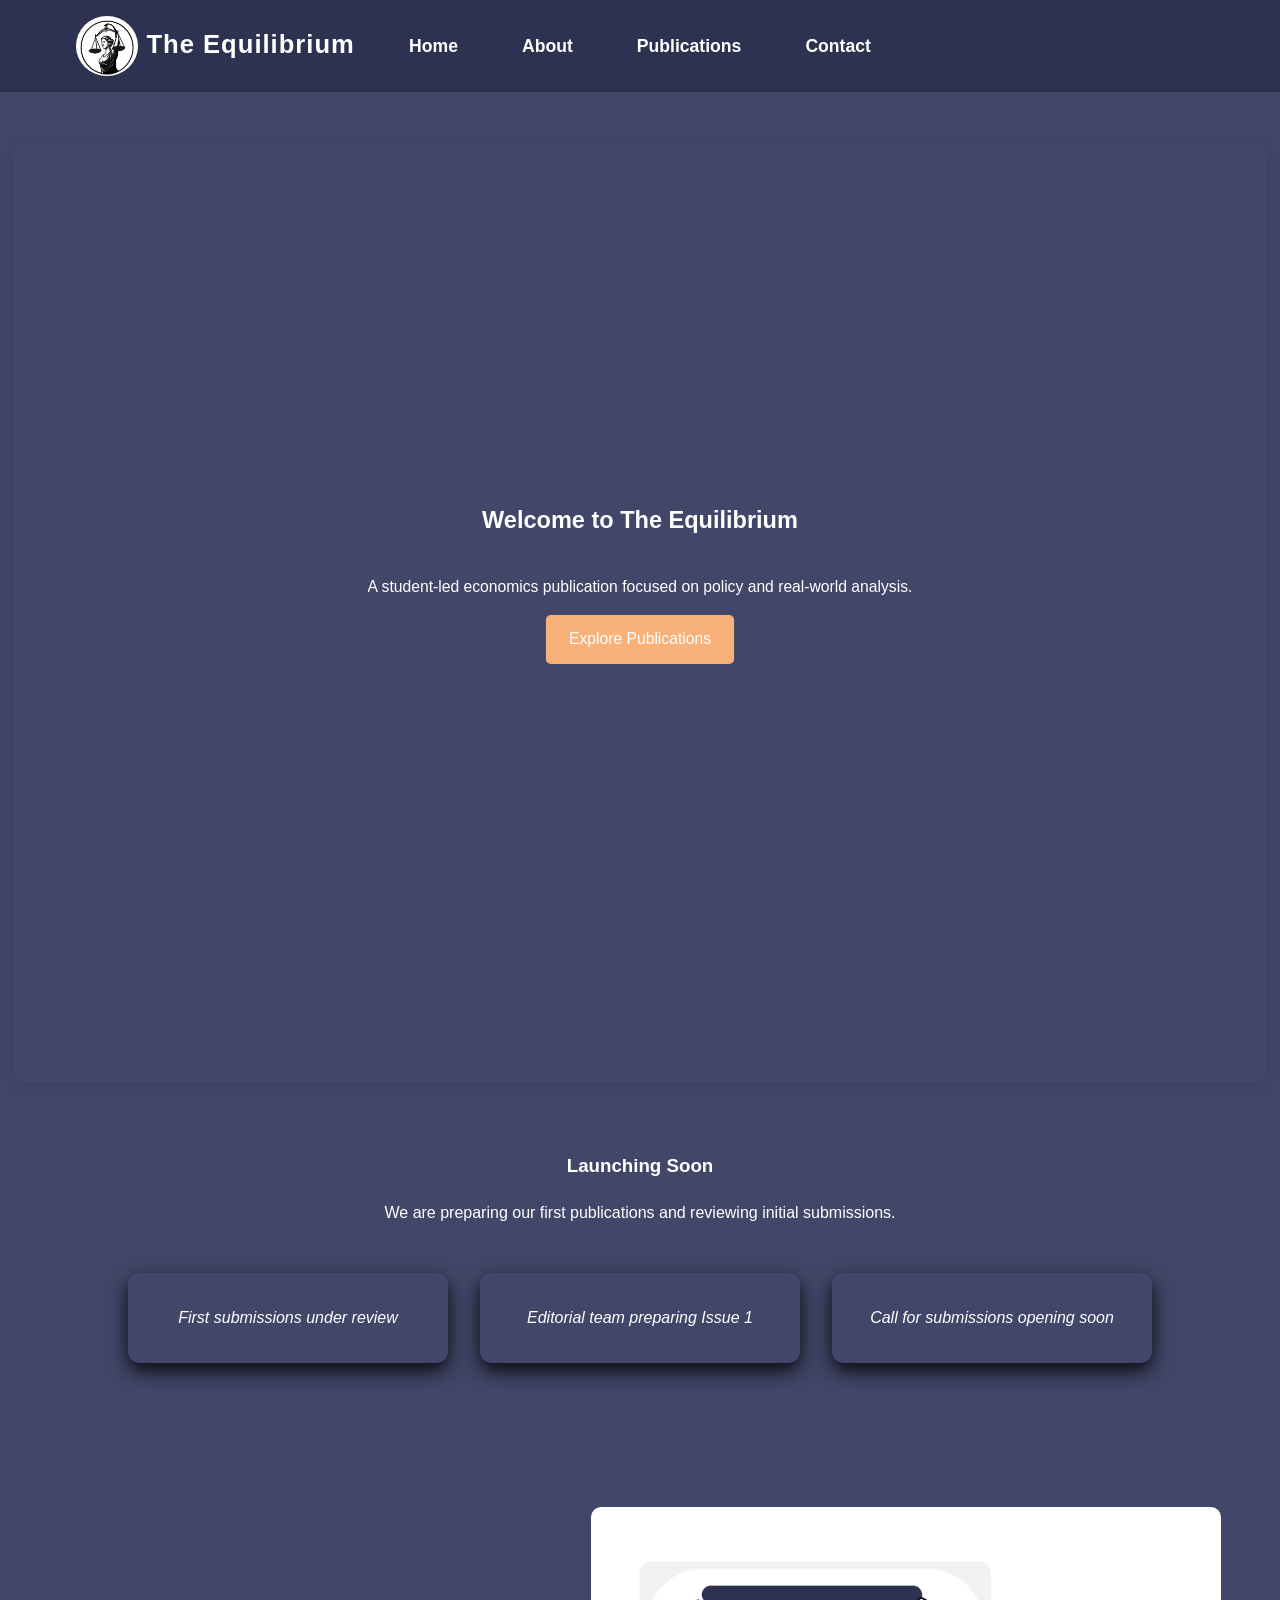
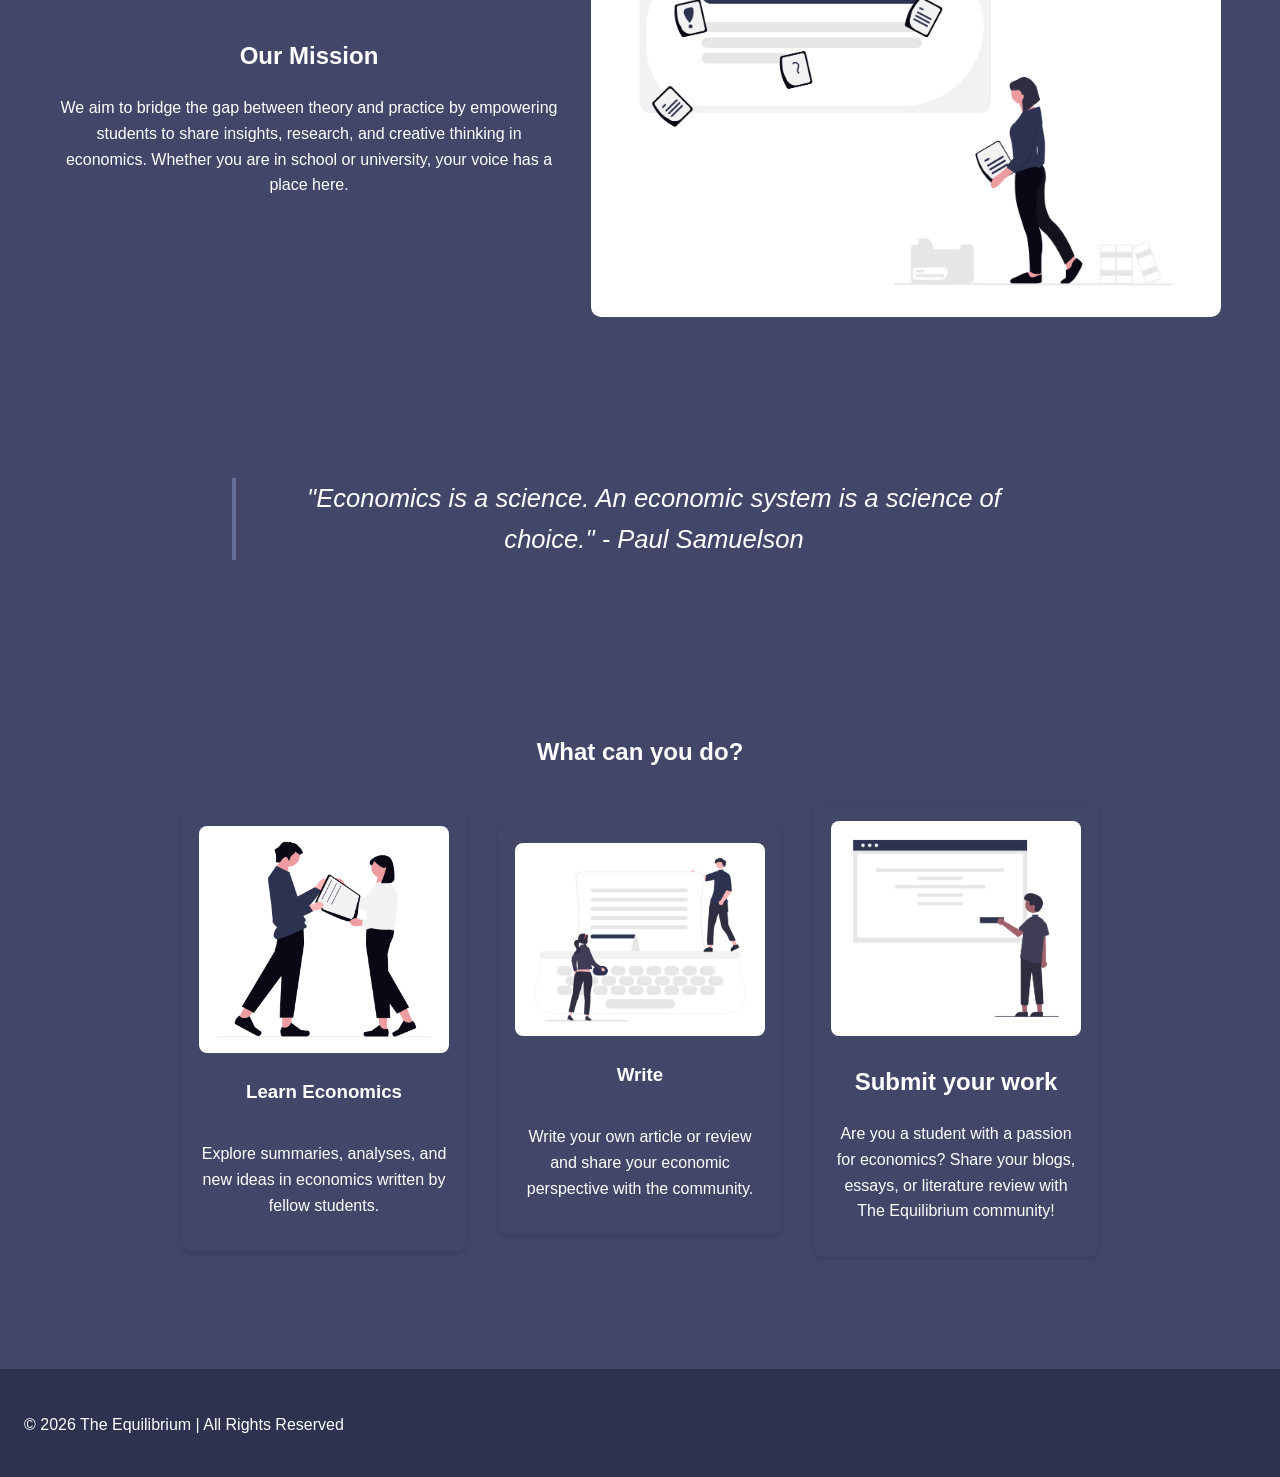
<file: index.html>
<!DOCTYPE html>
<html lang="en">
    <head>
        <meta name="copyright" content ="The Equilibrium 2025">
        <meta name="author" content="Nicoleta Tanase">
        <meta 
        http-equiv="Content-Security-Policy"
        content="default-src 'self'; img-src 'self'; script-src 'self'; style-src 'self'; 'unsafe-inline'; ">
        <meta charset="UTF-8">
        <meta name="viewpoirt" content="width=device-width, initial-scale=1.0">
        <title>The Equilibrium</title>
        <link rel="stylesheet" href="style.css">
    </head>
    <body>
      
        <header>
            <nav>
                <div class="logo">
                    <a href="home.html">
                        <img src="website logo.jpg" alt="The Equilibrium logo" class="circular-logo">
                        The Equilibrium
                    </a>
                </div>
                <ul>
                    <li><a href="home.html">Home</a></li>
                    <li><a href="About.html">About</a></li>
                    <li><a href="publications.html">Publications</a></li> 
                    <li><a href= "contact.html">Contact</a></li>
                </ul>
            </nav>
        </header>

       
        <section id="home" class="hero">
            <h1 class="hero-title fade delay-1">Welcome to The Equilibrium</h1>
            <p class="hero-subtitle fade delay-2"> A student-led economics publication focused on policy and real-world analysis. </p>
            <a href="publications.html" class="btn">Explore Publications</a>
            <div class="section-divider"></div>
        </section>

        <section id="launch" class="launch-section alt-bg">
            <h3>Launching Soon</h3>
            <p class="launch-intro">
                We are preparing our first publications and reviewing initial submissions.
            </p>

            <div class="launch-grid">
                <div class="launch-card">First submissions under review</div>
                <div class="launch-card">Editorial team preparing Issue 1</div>
                <div class="launch-card">Call for submissions opening soon</div>
            </div>
        </section>

        <section class="mission">
            <div class="mission-text">
                <h2>Our Mission</h2>
                <p>We aim to bridge the gap between theory and practice by empowering students to share insights, research, and creative thinking in economics. Whether you are in school or university, your voice has a place here.</p>
            </div>
            <div class="mission-image">
                <img src="research 2.png" alt="Our Mission">
            </div>
         </section>

         <section class="quote-section">
            <blockquote>
            "Economics is a science. An economic system is a science of choice."
            <span class="quote-author">- Paul Samuelson</span>    
            </blockquote>
         </section>

         <section class="features">
            <h2>What can you do?</h2>
            <div class="card-container">
                <div class="card">
                    <img src="Learn 3.png" alt="Learn Economics">
                    <h3>Learn Economics</h3>
                    <p>Explore summaries, analyses, and new ideas in economics written by fellow students.</p>
                </div>
                <div class="card">
                    <img src="Write an article 2.png" alt="Write Articles">
                    <h3>Write</h3>
                    <p>Write your own article or review and share your economic perspective with the community.</p>
                </div>
                <div class="card">
                    <img src="publish 2.png" alt="Submit your Work">
                    <h2>Submit your work</h2>
                    <p>Are you a student with a passion for economics? Share your blogs, essays, or literature review with The Equilibrium community!</p>
                </div>
            </div>
         </section>
       
        <footer>
            <p>&copy; 2026 The Equilibrium | All Rights Reserved</p>
        </footer>

        <script>
            const fadeElements = document.querySelectorAll('.fade-in');
            window.addEventlistener('scroll', () => {
                fadeElements.forEach(el => {
                    const rect = el.getBoundingClientReact();
                    if (rect.top < window.innerHeight - 100) {
                        el.classList.add('visible');
                    }
                });
            });
        </script>
    </body>
</html>
</file>
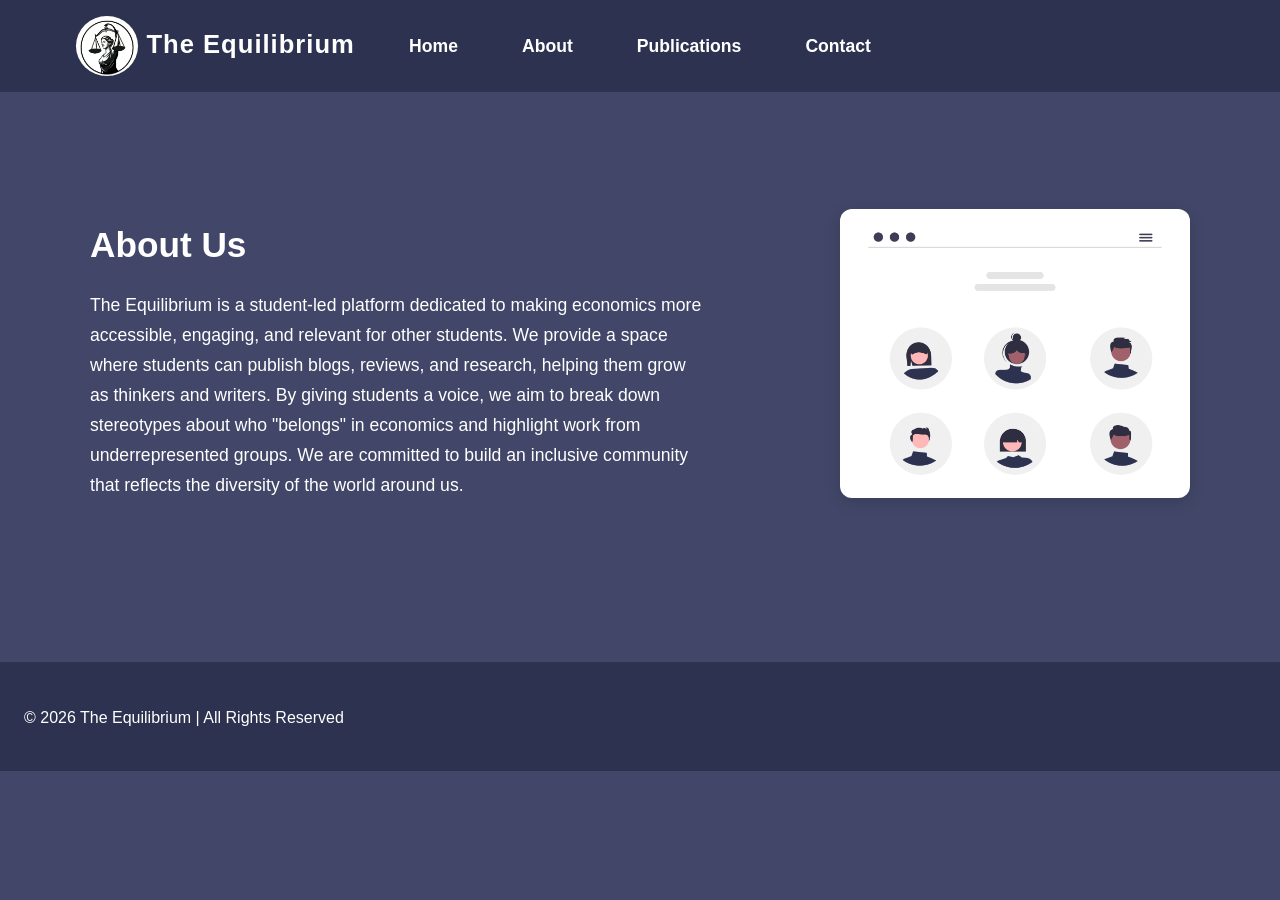
<file: About.html>
<!DOCTYPE html>
<html lang="en">
    <head>
    <meta charset="UTF-8">
    <meta name="copyright" content="The Equilibrium 2025">
    <meta name="author" content="Nicoleta Tanase">
    <meta 
    hhtp-equiv="Content-Security-Policy"
    content="default-src 'self'; img-src 'self'; script-src 'self'; style-src 'self'; 'unsafe-inline';">
    <meta name="viewport" content="width=device-width, initial-scale=1.0">
    <title>About - The Equilibrium</title>
    <link rel="stylesheet" href="style.css">
</head>
<body>


<nav>
    <div class="logo">
        <a href="About.html">
            <img src="website logo.jpg" alt="The Equilibrium logo" class="circular-logo">
            The Equilibrium
        </a>
    </div>
    <ul>
        <li><a href="home.html">Home</a></li>
        <li><a href="About.html">About</a></li>
        <li><a href="publications.html">Publications</a></li>
        <li><a href="contact.html">Contact</a></li>
    </ul>
</nav>

<section class="about-section">
    <div class="about-text">
        <h1>About Us</h1>
    <p>
        The Equilibrium is a student-led platform dedicated to making economics more accessible, engaging, and relevant for other students. We provide a space where students can publish blogs, reviews, and research, helping them grow as thinkers and writers. By giving students a voice, we aim to break down stereotypes about who "belongs" in economics and highlight work from underrepresented groups. We are committed to build an inclusive community that reflects the diversity of the world around us.
    </p>
    </div>
    <div class="about-image">
        <img src="About us 2.png" alt="About Us">
    </div>
</section>


<footer>
    <p>&copy; 2026 The Equilibrium | All Rights Reserved</p>
            </footer>
     </body>
</html>
</file>
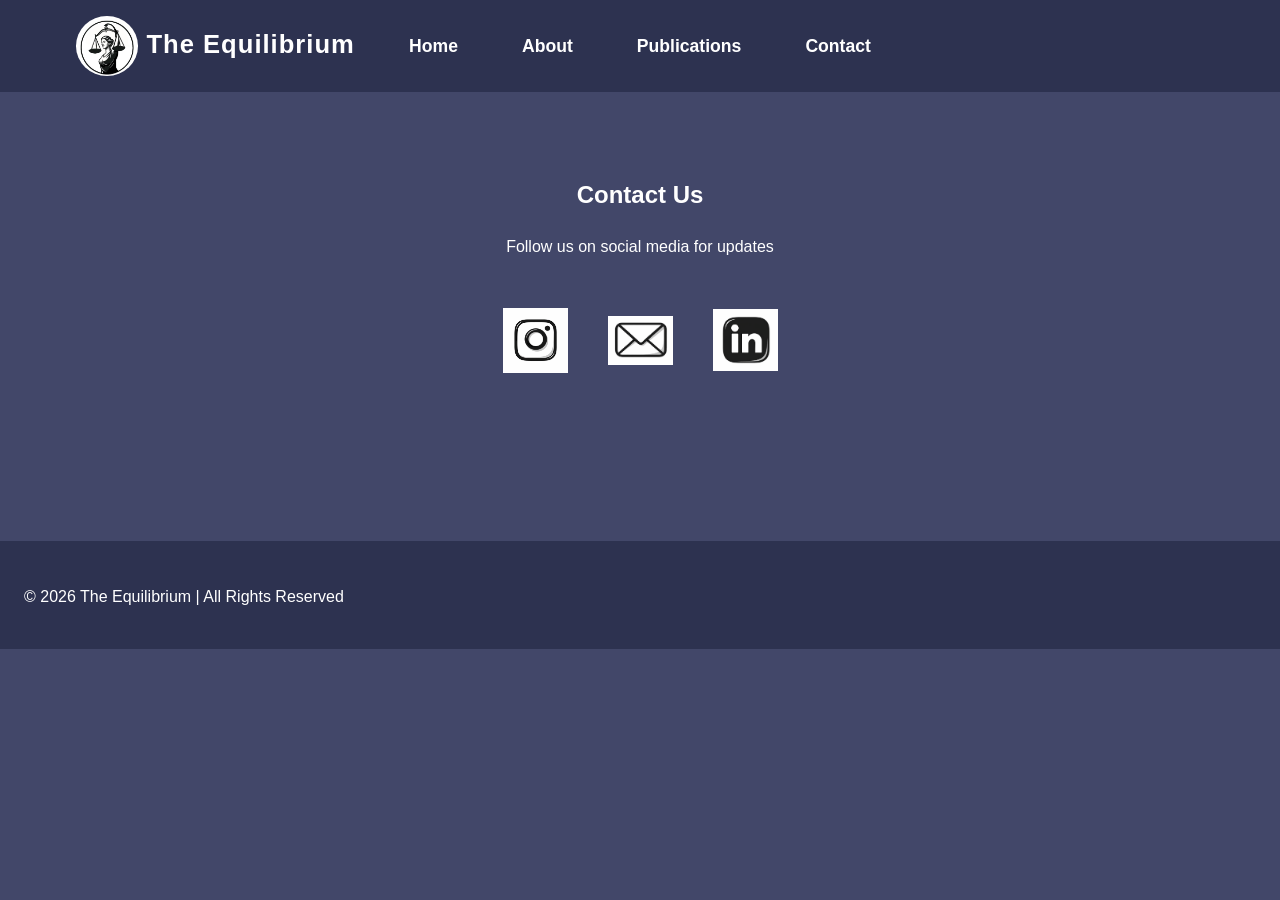
<file: contact.html>
<!DOCTYPE html>
<html lang="en">
    <head>
    <meta charset="UTF-8">
    <meta name="copyright" content="The Equilibrium 2025">
    <meta name="author" content="Nicoleta Tanase">
    <meta 
      http-equiv="Content-Security-policy" 
      content="default-src 'self'; img-src 'self'; script-src 'self'; style-src 'self'; 'unsafe-inline';">
       <meta name="viewport" content="width=device-width, initial-scale=1.0">
       <title>Contact - The Equilibrium</title> 
       <link rel="stylesheet" href="style.css">
    </head>

    <body>

    <nav>
        <div class="logo">
            <a href="contact.html">
                <img src="website logo.jpg" alt="The Equilibrium logo" class="circular-logo">
                The Equilibrium
            </a>
        </div>
        <ul>
            <li><a href="home.html">Home</a></li>
            <li><a href="About.html">About</a></li>
            <li><a href="publications.html">Publications</a></li>
            <li><a href="contact.html">Contact</a></li>
        </ul>
    </nav>

    <section> 
      <h2>Contact Us</h2>
      <p>Follow us on social media for updates</p> 
      
      <div class="contact-icons">
        <a href="https://www.instagram.com/uor.equilibrium/" target="_blank" aria-label="Instagram">
            <img src="Instagram logo.png" alt="Instagram logo">
        </a>

        <a href="mailto:theequilibriumwebsite@gmail.com" target="_blank" aria-label="Email">
        <img src="Email logo.png" alt="Email logo">
        </a>

        <a href="https://www.linkedin.com/in/the-equilibrium-542a643aa/" target="_blank" aria-label="LinkedIn">
            <img src="LinkedIn logo.png" alt="LinkedIn logo">
        </a>
      </div>
    </section>

    <footer>
        <p>&copy; 2026 The Equilibrium | All Rights Reserved</p>
    </footer>

    <script>
        const fadeElements = document.querySelectorAll('.fade-in');
        window.addEventListener ('scroll' , () => {
            fade.Elements.forEach (el => {
                const rect = el.getBoundingClientRect();
                if (rect.top <window.innerHeight - 100) {
                    el.classList.add('visible');
                }
            });
        });
    </script>
    </body>
</html>
</file>
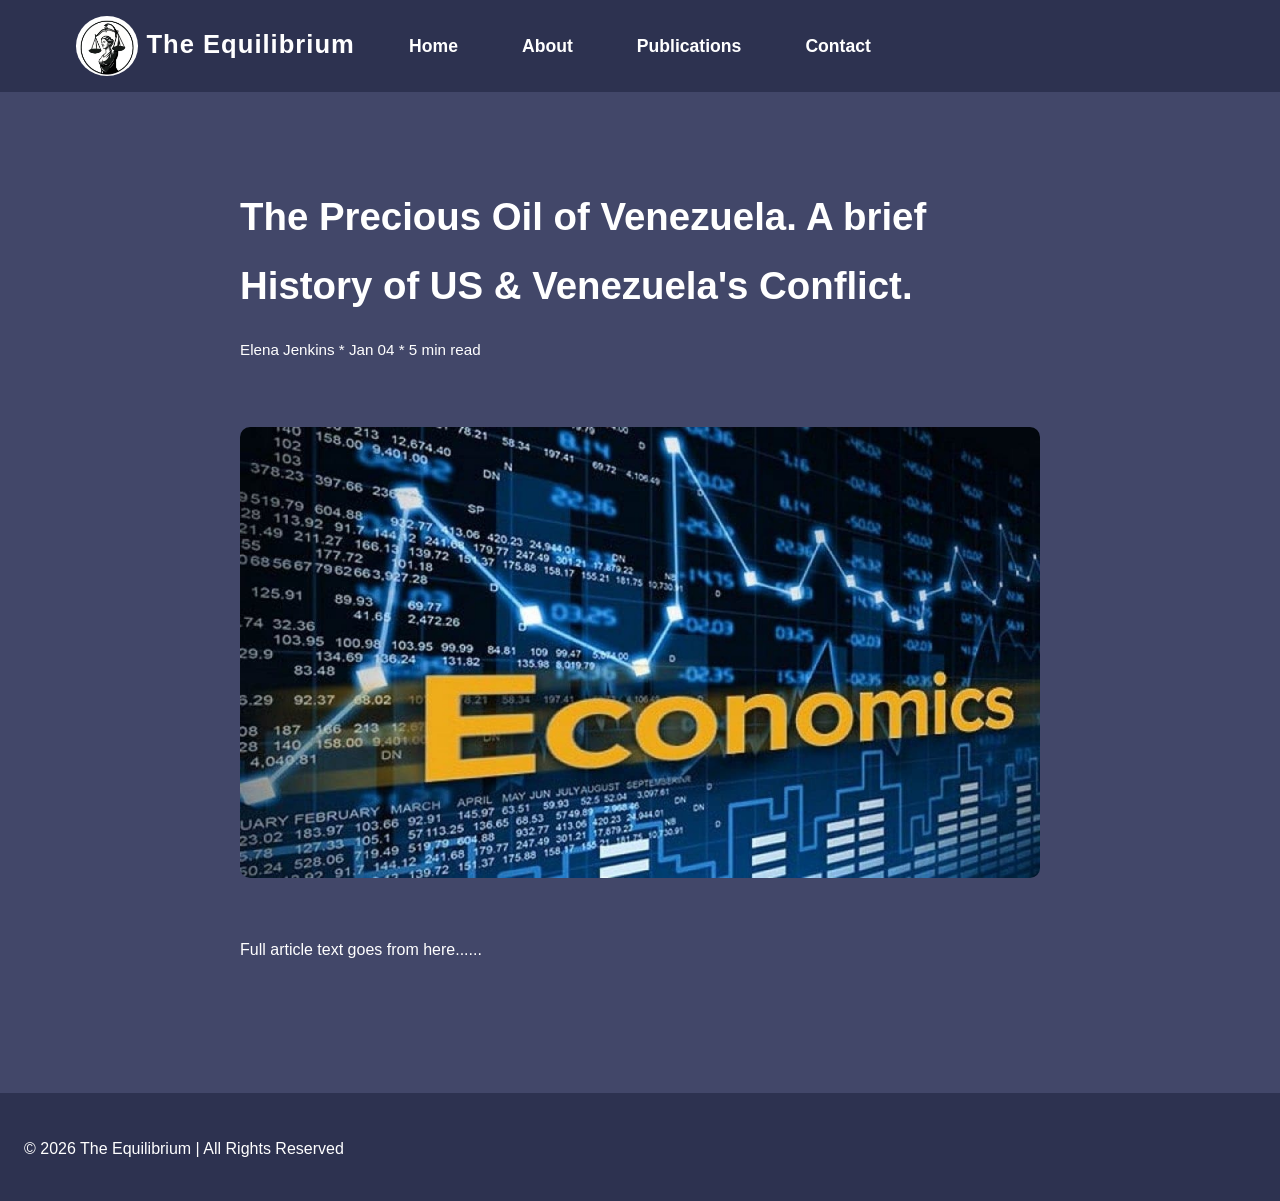
<file: Elena's article.html>
<!DOCTYPE html>
<html lang="en">
    <head>
        <meta charset="UTF-8">
        <title>The precious oil of Venezuela. A Bried History of US & Venezuela's Conflict.</title>
        <link rel="stylesheet" href="style.css">
    </head>
</html>
<body>


    <nav>
        <div class="logo">
            <a href="Elena's article.html">
                <img src="website logo.jpg" alt="The Equilibrium logo" class="circular-logo">
                The Equilibrium
            </a>
        </div>
        <ul>
            <li><a href="home.html">Home</a></li>
            <li><a href="About.html">About</a></li>
            <li><a href="publications.html">Publications</a></li>
            <li><a href="contact.html">Contact</a></li>
        </ul>
    </nav>

    <main class="article-page">
        <h1>The Precious Oil of Venezuela. A brief History of US & Venezuela's Conflict.</h1>
        <p class="meta">Elena Jenkins * Jan 04 * 5 min read</p>

        <img src="economics picture.jpg" alt="Economics Publication Layout">

        <p>Full article text goes from here......</p>
    </main>

    <footer>
        <p>&copy; 2026 The Equilibrium | All Rights Reserved</p>
    </footer>
</body>
</file>
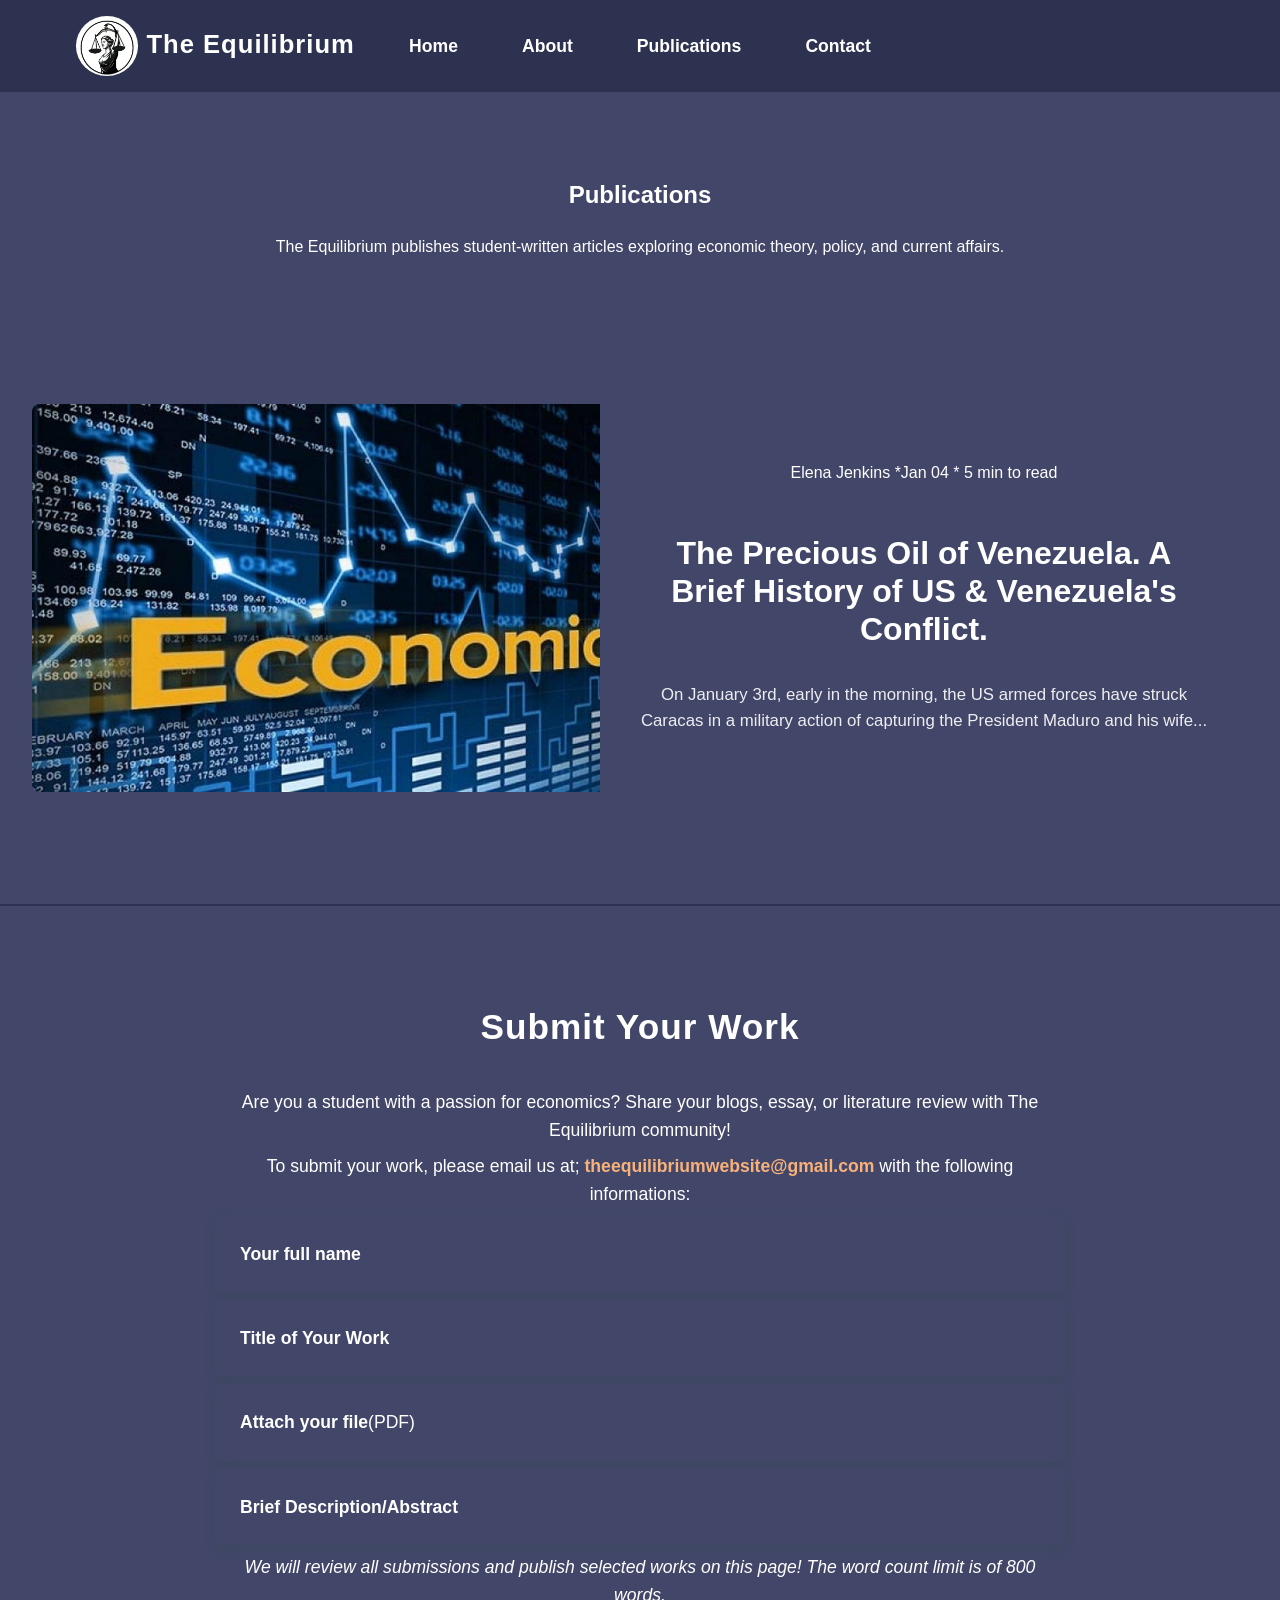
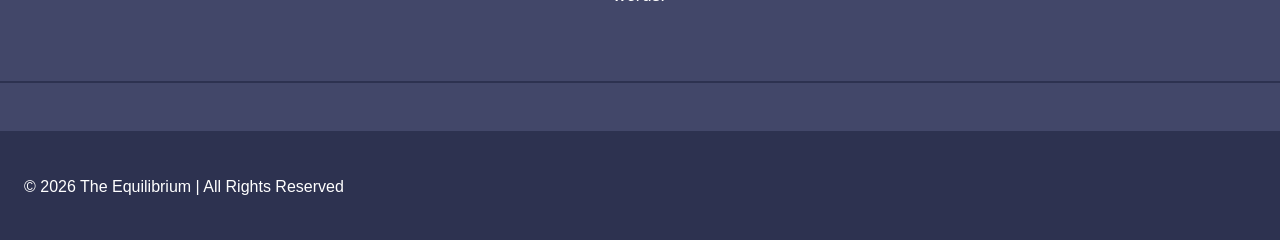
<file: publications.html>
<!DOCTYPE html>
<html lang="en">
    <head>
        <meta charset="UTF-8">
        <meta name="copyright" content="The Equilibrium 2025">
        <meta name="author" content="Nicoleta Tanase">
        <meta 
        http-equiv="Content-Security-Policy"
        content="default-src 'self'; img-src 'self'; script-src 'self'; style-src 'self'; 'unsafe-inline';">
        <meta name="viewport" content="width=device-width, initial-scale=1,0">
        <title>Publications - The Equilibrium</title>
        <link rel="stylesheet" href="style.css">
    </head>

    <body> 
        <nav>
            <div class="logo">
                <a href="publications.html">
                    <img src="website logo.jpg" alt="The Equilibrium logo" class="circular-logo">
                    The Equilibrium
                </a>
            </div>
        <ul>
            <li><a href="home.html">Home</a></li>
            <li><a href="About.html">About</a></li>
            <li><a href="publications.html">Publications</a></li>
            <li><a href="contact.html">Contact</a></li>
        </ul>
        </nav>

       <section>
        <h2>Publications</h2>
        <p>The Equilibrium publishes student-written articles exploring economic theory, policy, and current affairs.</p>
       </section> 

       <section class="publications">

        <a href="Elena's article.html" class="publication-link">
        <article class="publication-card">

            <div class="publication-image">
                <img src="economics picture.jpg" alt="Economics Publication Layout">
            </div>

            <div class="publication-content">
                <p class="meta">Elena Jenkins *Jan 04 * 5 min to read</p>
                <h3>The Precious Oil of Venezuela. A Brief History of US & Venezuela's Conflict.</h3>
                <p class="excerpt">
                    On January 3rd, early in the morning, the US armed forces have struck Caracas in a military action of capturing the President Maduro and his wife...
                </p>
            </div>
        </article>
        </a>
       </section>

       <section id="submit-work" class="submit-section">
        <div class="content">
            <div class="text">
        <h2>Submit Your Work</h2>
        <p>Are you a student with a passion for economics? Share your blogs, essay, or literature review with The Equilibrium community!</p>

        <p>
            To submit your work, please email us at; 
            <a href="mailto:theequilibriumwebsite@gmail.com" class="submit-email">
                theequilibriumwebsite@gmail.com
            </a>
            with the following informations:
        </p>
        <div class="submission-info">
            <p><strong>Your full name</strong></p>
            <p><strong>Title of Your Work</strong></p>
            <p><strong>Attach your file</strong>(PDF)</p>
            <p><strong>Brief Description/Abstract</strong></p>
    </div>


       <p class= "review-note">We will review all submissions and publish selected works on this page! The word count limit is of 800 words.</p>
       </div>
       </div>
    </section>

       <footer>
        <p>&copy; 2026 The Equilibrium | All Rights Reserved</p>
       </footer>

       <script>
        const fadeElements = document.querySelectorAll ('.fade-in');
        window.addEventLister('scroll', () => {
            fadeElements.forEach(el => {
                const rect = el.getBoundingClientRect();
                if (rect.top < window.innerHeight - 100) {
                    el.classList.add('visible');
                }
            });
        });
       </script>
    </body>
</html>
</file>
<file: style.css>
body{
    background-color: #424769;
    color: #ffff; 
    font-family: inter, sans-serif;
    margin: 0;
    padding: 0;
    line-height: 1.6;
    scroll-behavior: smooth;
    display: flex;
    flex-direction: column;

}

html, body {
    height: 100%; 
    margin: 0;
}


nav{
    display: flex;              
    justify-content: center;   
    align-items: center;     
    gap: 2rem;
    background-color: #2d3250;
    padding: 2rem 2rem; 
    position: relative;
    box-shadow: 0 4px 8px rgba(0,0,0,0,2);
    top: 0;
    backdrop-filter: blur(6px);
    transition: all 0.3s ease-in-out;
    z-index: 10;

}

nav ul {
list-style: none;            
display: flex;               
justify-content: center;    
gap: 2rem;                  
margin: 0;
padding: 0;
}


nav .logo{
font-weight: bold;
font-size: 1.4rem;
color: #ffff;
letter-spacing: 1px;
left: 60px;
position: absolute;
}

nav .logo img {
    height: 60px;
    width: auto;
    vertical-align: middle;
}

nav .logo a {
    color: #ffff;
    text-decoration: none;
    font-size: 1.6rem;
    font-weight: flex;
    align-items: center;
    vertical-align: middle;
}

nav links a {
text-decoration: none;
color: #ffff;
font-size: 500;
}

nav links {
    list-style: none;
    display: flex;
    justify-content: center;
    gap: 30px;
    margin: 0;
    padding: 0;
}


nav a {
    color: #ffff;        
    text-decoration: none; 
    font-weight: bold;
    font-size: 1.1rem;
    padding: 0.5rem 1rem;
    border-radius: 5px;
    transition: color 0.3s;
}

nav a:hover {
    background-color: #424769;      
}


section{
    padding: 4rem 2rem;
    text-align: center;
}


.btn{
    background-color:#f9b17a;
    color:#ffff;
    text-decoration: none;
    padding:0.75rem 1.5rem;
    border-radius: 5px;
    transition: transform 0.25s ease, box-shadow 0.25s ease;
}

.btn:hover {
    background-color: #f9b17a;
    box-shadow: 0 6px 14px rgb(241, 196, 129);
    transform: translateY(-2px);
}


.card-container {
    display: flex;
    justify-content: center;     
    gap: 2rem;
    flex-wrap: wrap;
    position: relative;
    align-items: center;
}

.card {
    background-color: #424769;
    border: 1px solid #424769;
    border-radius: 8px;
    padding: 1.5rem;
    width: 250px; 
    box-shadow: 0 2px 5px rgba(0,0,0,0,1);
}

.card h3{
    display: inline-block; 
    margin-top: 1rem; 
    color:#ffff;
    text-decoration: none; 
    font-weight: bold;
}

.card a hover{
    color: #ffff;
}


.contact-form {
    max-width: 500px;
    margin: 0 auto;
    display: flex;
    flex-direction:column; 
    gap: 1rem;
}

.contact-form label {
    font-weight: bold;
    color: #2d3250;
}

.contact-form input,
.contact-form textarea {
    padding: 0.75rem;
    border: 1px solid #ffff;
    border-radius: 5px;
    width: 100%;
}

.contact-form button {
    padding: 0.75rem;
    background-color: #424769;
    color: #ffff;
    border: none;
    border-radius: 5px;
    cursor: pointer;
}

.contact-form button:hover{
    background-color: #424769;
}


footer {
    background-color: #2d3250;   
    color: #ffff; 
    padding: 1rem;
    text-align: left;
    width: 100%;
    margin-top: auto; 
    bottom: 0;
}


html {
   scroll-behavior: smooth; 
}

:root {
    --main-blue: #2d3250;
    --light-blue: #424769;
}

.hero {
    background-color: #424769;
    padding: 120px 10%;
    border-radius: 10px;
    box-shadow: 0 4px 15px rgba(0,0,0,0.1);
    display: flex;
    flex-direction: column;
    align-items: center;
    text-align: center;
    min-height: 80vh;
    justify-content: center;
    animation: heroIn 1.1s cubic-bezier(0.16, 1, 0.3, 1) forwards;
    opacity: 1;
    transform: translateY(40px) scale(0.98);
}

@keyframes heroIn {
    in {
        opacity: 1;
        transform: translateY(0) scale(1);
    }
}

.fade {
    opacity: 1;
    transform: translateY(20px);
    animation: fadeUp 0.8s ease forwards;
}

.delay-1 { animation-delay: 0.15s; }
.delay-2 { animation-delay: 0.35s; }
.delay-3 { animation-delay: 0,55s; }
.delay-4 { animation-delay: 0.75s; }

@keyframes fadeUp {
    from {
        opacity: 0;
        transform: translateY(12px);
    }
    
    to {
        opacity: 1;
        transform: translateY(o);
    }
}
.hero-content {
    position: relative;
    z-index: 1;
}

nav ul li a {
    color: #ffff;
    text-decoration: none;
    padding: 8px 16px;
    transition: color 0.3s, background-color 0.3s;
    animation: slidetop 0.5s ease forwards;
    animation-delay: calc(.2s * var(--1));
}

nav ul li a:hover {
    border-radius: 4px;
    background-color: var(--light-blue)
}

nav a {
    position: relative;
}

nav a::after {
     content: "";
     position: absolute;
     left: 50%;
     bottom: -4px;
     width: 0;
     height: 2px;
     background: var(--light-blue);
     transition: width 0.3s ease;
     transform: translateX(-50%);
}

nav a::hover::after {
    width: 100%;
}

.fade-in {
    opacity: 0;
    transform: translateY(20px);
    transition: opacity 0.6s ease-out, transform 0.6s ease-out;
}

.fade-in.visible {
opacity: 1;
transform: translateY(0);       
}

.mission {
    display: flex;
    align-items: center;
    justify-content: center;
    flex-wrap: wrap;
    gap: 2rem;
    padding: 4rem 2rem;
    background-color:#424769;
}

.mission-text {
    flex: 1;
    max-width: 500px;
}

.mission-image img {
    width: 630px;
    border-radius: 10px
}

.feature {
    text-align: center;
    padding: 4rem 2rem;
}

.card-container {
    display: flex;
    justify-content: center;
    gap: 2rem;
    flex-wrap: wrap; 
    margin-top: 2rem;
}

.card {
    background-color:#424769;
    border-radius: 8px; 
    padding: 1rem; 
    width: 250px;
    box-shadow: 0 2px 5px rgba(0,0,0,0.15);
    transition: transform 0.3s ease, box-shadow 0.3s ease;
}

.card img {
    width: 100%;
    border-radius: 8px;
}

.card:hover {
    transform: translateY(-6px);
    box-shadow: 0 12px 25px rgba(0, 100, 0, 0.15);
}

.submission-info p {
    margin: 0.5rem;
    font-size: 1.1rem;
    color: #ffff;
    background-color: #424769;
    text-align: left;
    margin: 2rem auto;
    padding: 1.5rem;
    box-shadow: 0 4px 12px rgba(0, 100, 0, 0.1);
    max-width: 600px;
}

.submission-info p{
    margin: 0.8rem 0;
    font-size: 1rem;
    color: #ffff;
}

.submission-info strong {
    color: #ffff;
}

#submit-work {
    background-color: #424769;
    padding: 4rem 2rem;
}

.submit-section {
background-color: #424769;
padding: 4rem 2rem;
border-top: 2px solid #2d3250;
border-bottom: 2px solid #2d3250;
}

.submit-section a {
    color: #f9b17a;
    font-weight: bold;
    text-decoration: none;
}

.submit-section a:hover {
    text-decoration: underline;
    color: #ffff;
}

.submit-section p {
    font-size: 1.1rem;
    max-width: 800px;
    margin: 0.5rem auto;
    line-height: 1.6;
    color: #ffff;
}

.submit-section h2 {
    color: #ffff;
    font-size: 2.2rem;
    margin-bottom: 2rem;
    font-weight: bold;
    letter-spacing: 1px;
    text-align: center;

}

.submit-section img {
    width: 100%;
    max-width: 380px;
    border-radius: 12px;
    box-shadow: 0 4px 15px rgba(0,0,0,0.2);
    transition: transform 0.3s ease, box-shadow 0.3s;
}

.submit-section .image img {
    flex: 1 1 40%;
    display: flex;
    align-items: flex-start;
}

.submit-section img:hover {
    transform: scale(1.05);
    box-shadow: 0 8px 25px rgba(0, 0, 0, 0.3);
}

@media (max-width: 768px) {
    .submit-section {
        flex-direction: column;
        align-items: center;
        text-align: center;
    }

    .submit-section .image {
        order: -1;
        margin-bottom: 2rem;
        align-items: flex-start;
    }
}


.submit-section .image {
    flex: 1 1 40%;
    display: flex;
    justify-content: flex-end;
    align-items: flex-start;
}

.review-note {
    margin-top: 1.5rem;
    font-size: 1.05rem;
    color: #ffff;
    font-style: italic;
}

.submit-section img {
border-radius: 10px;
width: 480px;
}

.about-section { 
    display: flex;
    justify-content: space-between; 
    align-items: center; 
    gap: 2.5rem; 
    max-width: 1100px;
    margin: 4rem auto; 
    padding: 2rem;
    opacity: 1;
}

.about-text { 
    flex: 1 1 55%; 
    text-align: left;
    color:#ffff;
    margin-left: 0;
    padding-left: 0;
    animation: slideright 1s ease forwards;
    animation-delay: 0.3s;
}

.about-text h1 { 
    font-size: 2.2rem; 
    color: #ffff;
    margin-bottom: 1rem;
    animation: slideright 1s ease forwards;
    animation-delay: 0.3s
}

.about-text p { 
    font-size: 1.1rem; 
    line-height: 1.7;
    animation: slideright 1s ease forwards;
    animation-delay: 0.3s;
}

.about-image { 
    flex: 1 1 40%;
    display: flex; 
    justify-content: flex-end;
    animation: slideright 1s ease forwards;
    animation-delay: 0.3s;
}

.about-image img {
    width: 100%; 
    max-width: 350px; 
    border-radius: 12px; 
    box-shadow: 0 4px 15px rgba(0,0,0,0.15);
    animation: float 4s ease-in-out infinite;

}

@keyframes float {
    0% { transform: translateY(0); }
    50% { transform: translateY(-25px); }
    100% { transform: translateY(0); }
}

.quote-section { 
    padding: 4rem 15%;
    background: #424769;
}

blockquote { 
    font-size: 1.6rem;
    font-style: italic;
    line-height: 1.6;
    color: #ffff;
    border-left: 4px solid #676f9d;
    padding-left: 1.5rem;
    background-color: #424769;
}
.launch-section {
    padding: 5rem 10%;
    text-align: center;
    background-color: #424769;
}

.launch-grid {
    display: grid; 
    grid-template-columns: repeat(auto-fit, minmax(220px, 1fr));
    gap: 2rem;
    margin-top: 3rem;
}

.launch-card {
    padding: 2rem;
    background: #424769;
    border-radius: 12px;
    font-style: italic;
    color:#ffff;
    box-shadow: 0 8px 20px rgba(0,0,0,0.88);
    transition: transform 0.3s ease;
}

.launch-card:hover {
    transform: translateY(-6px);
}

.alt-bg {
    background-color: #424769;
}

.section-divider {
    height: 80px;
    background: #424769;
    clip-path: polygon (0 0,100% 0,100% 70%,0 100% );
}

.tag {
    display: inline-block;
    background-color: #424769;
    color: #ffff;
    font-size: 0.75rem;
    padding: 4px 8px;
    border-radius: 12px;
    margin-bottom: 0.5rem;
}

.publication-card {
    transition: transform 0.3s ease, box-shadow 0.3s ease;
    display: flex;
    gap: 0;
    margin-bottom: 3rem;
    background-color: #424769;
    border-radius: 8px;
    overflow: hidden;
    cursor: pointer;
}

.publication-card hover {
    transform: translateY(-4px);
    box-shadow: 0 10px 25px rgba(0,0,0,0,0.25);
    transition: 0.3s ease;
}

.coming-soon {
    margin-top: 4rem;
    padding: 2rem;
    background-color:#424769;
    border-radius: 10px;
    text-align: center;
}

.publication-image {
    flex: 1 1 50%;
}

.publication-image img {
width: 100%;
height: 100%;
object-fit: cover;
display: block;
}

.publication-content {
    flex: 1 1 50%; 
    padding: 2.5rem;
    color: #ffff; 
    display: flex;
    flex-direction: column; 
    justify-content: center; 
}

.publication-content h3 {
    font-size: 2rem;
    margin-bottom: 1rem; 
    line-height: 1.2;
}

.publication-content .excerpt {
    font-size: 1.05rem;
    line-height: 1.6;
    opacity: 0.9;
}

@media (max-width: 900px) {
    .publication-card {
        flex-direction: column; 
    }

.publiation-content h3 {
    font-size: 1.6rem;
}

}

.publication-link {
    text-decoration: none;
    color: inherit;
    display: block;
}

.article-page {
    max-width: 800px;
    margin: 4rem auto;
    padding: 0 2rem;
    line-height: 1.8; 
}

.article-page h1 {
    font-size: 2.4rem;
    margin-bottom: 1rem;
}

.article-page .meta {
    font-size: 0.95rem;
    color: #ffff;
    margin-bottom: 2rem;
}

.article-page img {
    width: 100%;
    margin: 2rem 0;
    border-radius: 10px;
}

.fade-left {
    opacity: 0;
    transform: translateX(-24px);
    animation: fadeLeft 0.8s ease forwards;
}

@keyframes fadeLeft {
    to {
        opacity: 1;
        transform: translateX(0);
    }
}

.fade-right {
    opacity: 0;
    transform: translateX(24px);
    animation: fadeRight 0.8s ease, forwards;
}

@keyframes fadeRight {
    to {
        opacity: 1; 
        transform: translateX(0);
    }
}

.fade-in {
    opacity: 0;
    transform: translateY(24px);
    transition: opacity 0.7s ease, transform 0.7s ease;
}

.fade-in.visible {
    opacity: 1; 
    transform: translateY(0);
}

.hero-title,
.hero-subtitle, 
.hero a {
    opacity:1;
    visibility: visible;
    transform: none;
}

.delay-1 {
    animation-delay: 0.2s;
}

.delay-2 {
    animation-delay: 0.4s
}

@keyframes slideright {
    from {
        opacity: 0;
        transform: translate(-40px);
    }
    to {
        opacity: 1;
        transform: translateX(0);
    }
}

.contact-icons {
    display: flex;
    justify-content: center;
    align-items: center;
    gap:2.5rem;
    margin: 3rem 0;
}

.contact-icons img {
    width: 65px;
    height: auto; 
    cursor: pointer;
    transition: transform 0.3s ease, opacity 0.3s ease;
}

.contact-icons a:hover img {
    transform: scale(1.15);
    opacity: 0.85;
}

.page-wrapper {
    flex: 1; 
}

footer {
    border-top: 3px solid #2d3250;
    padding: 1.5rem;
    margin-top: 3rem;
}

.submit-email {
    color: #f9b17a;
    text-decoration: none;
    font-weight: 600;
}

.submit-email:hover {
    text-decoration: underline;
}

.circular-logo {
    width: 120px;
    height:120px;
    border-radius: 50%;
    object-fit: cover;
}
</file>
